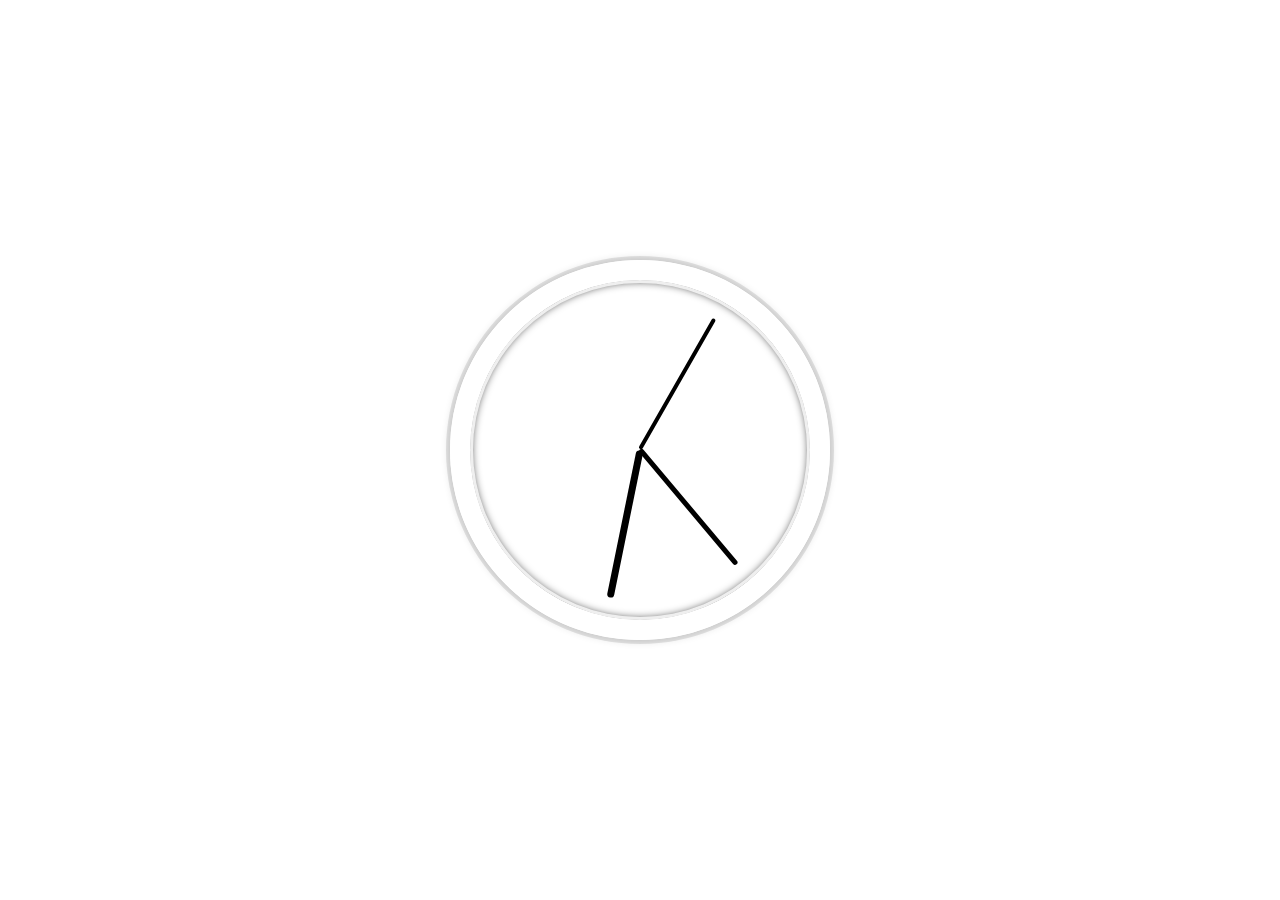
<file: clock/index.html>
<!DOCTYPE html>
<html lang="en">
<head>
  <meta charset="UTF-8">
  <title>Meagan's Clock</title>
</head>
<body>


    <div class="clock">
      <div class="clock-face">
        <div class="hand hour-hand"></div>
        <div class="hand min-hand"></div>
        <div class="hand second-hand"></div>
      </div>
    </div>


  <style>
    html {
      background-size: cover;
      font-family: 'helvetica neue';
      text-align: center;
      font-size: 10px;
    }

    body {
      background-position: center;
      background-repeat: no-repeat;
      background-size: cover;
      margin: 0;
      font-size: 2rem;
      display: flex;
      flex: 1;
      min-height: 100vh;
      align-items: center;
    }

    .clock {
      width: 30rem;
      height: 30rem;
      border: 20px solid white;
      border-radius: 50%;
      margin: 50px auto;
      position: relative;
      padding: 2rem;
      box-shadow:
        0 0 0 4px rgba(0,0,0,0.1),
        inset 0 0 0 3px #EFEFEF,
        inset 0 0 10px black,
        0 0 10px rgba(0,0,0,0.2);
    }

    .clock-face {
      position: relative;
      width: 100%;
      height: 100%;
      transform: translateY(-3px); /* account for the height of the clock hands */
    }

   .hand {
      width: 50%;
      position: absolute;
      top: 50%;
      transform-origin: 100%;
      transform: rotate(90deg);
      transition: all 0.05s;
      transition-timing-function: cubic-bezier(0.1, 2.7, 0.58, 1);
      border-radius: 10px;
      background: black;
    }

    .second-hand {
      height: 4px;
    }

    .min-hand {
      height: 5px;
    }

    .hour-hand {
      height: 7px;
    }

</style>

<script>
var currentTime = new Date().getHours();
if (7 <= currentTime && currentTime < 20) {
    if (document.body) {
        document.body.background = "https://source.unsplash.com/1600x900/?sun";
    }
}
else {
    if (document.body) {
        document.body.background = "https://source.unsplash.com/1600x900/?night";
    }
}
</script>

<script>
  const secondHand = document.querySelector('.second-hand');
  const minsHand = document.querySelector('.min-hand');
  const hourHand = document.querySelector('.hour-hand');

  function setDate() {
    const now = new Date();

    const millis = now.getMilliseconds();
    const millisDegrees = millis * (0.36 / 60)
    
    const seconds = now.getSeconds();
    const secondsDegrees = ((seconds / 60) * 360);
    secondHand.style.transform = `rotate(${millisDegrees+secondsDegrees}deg)`;

    const mins = now.getMinutes();
    const minsDegrees = ((mins / 60) * 360) + ((seconds/60)*6) + 90;
    minsHand.style.transform = `rotate(${minsDegrees}deg)`;

    const hour = now.getHours();
    const hourDegrees = ((hour / 12) * 360) + ((mins/60)*30) + 90;
    hourHand.style.transform = `rotate(${hourDegrees}deg)`;
  }

  setInterval(setDate, 1);

  setDate();

</script>
</body>
</html>
</file>
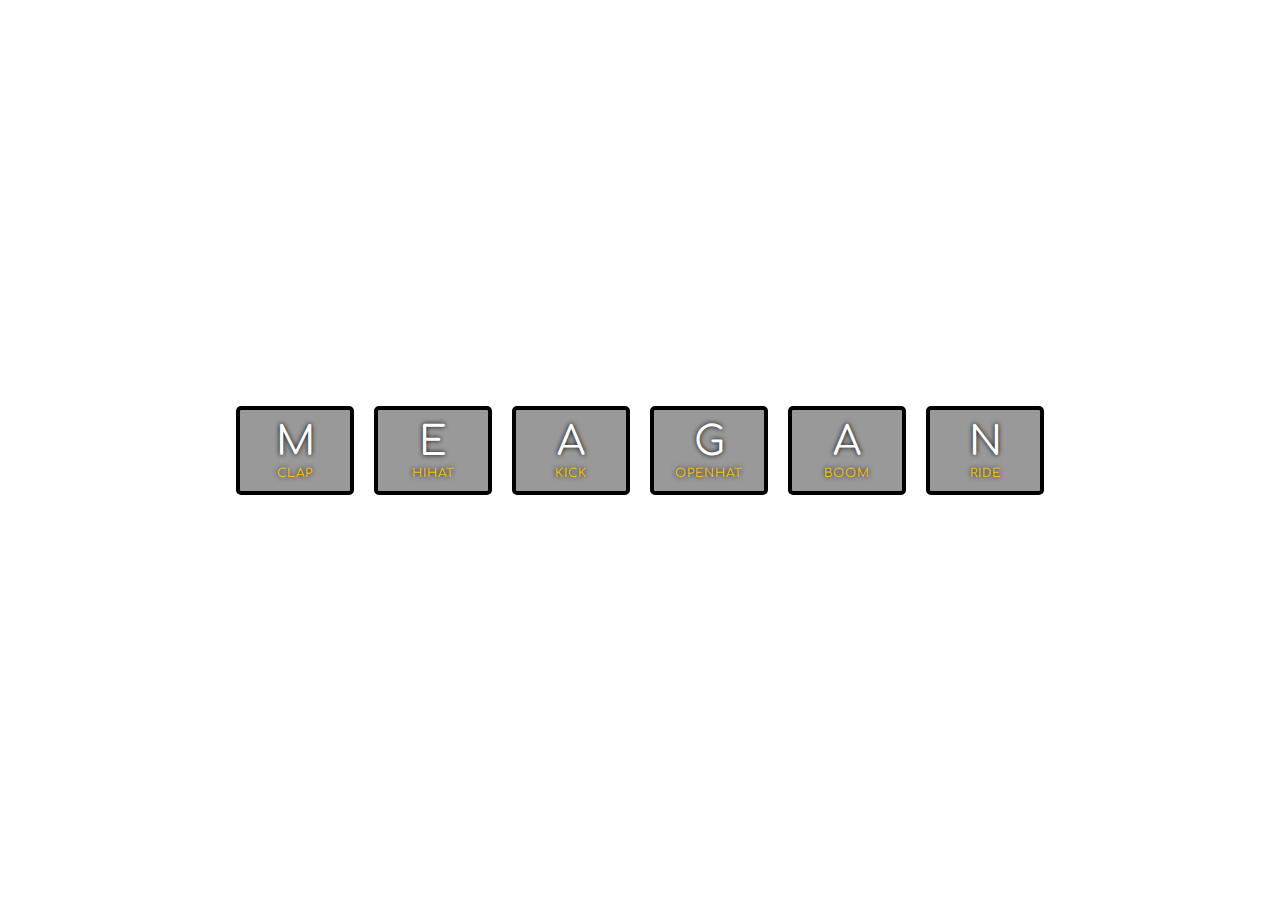
<file: drum-kit/index.html>
<!DOCTYPE html>
<html lang="en">
<head>
  <meta charset="UTF-8">
  <title>JS Drum Kit</title>
  <link rel="stylesheet" href="style.css">
  <style>@import url('https://fonts.googleapis.com/css?family=Comfortaa:300|Open+Sans&display=swap');</style>
</head>
<body>

<style>
html {
    font-size: 10px;
    background: url(https://i.imgur.com/3SqnKum.jpg) bottom center;
    background-size: cover;
  }
  
  body,html {
    margin: 0;
    padding: 0;
    font-family: Comfortaa;
  }
  
  .keys {
    display: flex;
    flex: 1;
    min-height: 100vh;
    align-items: center;
    justify-content: center;
  }
  
  .key {
    border: .4rem solid black;
    border-radius: .5rem;
    margin: 1rem;
    font-size: 1.5rem;
    padding: 1rem .5rem;
    transition: all .07s ease;
    width: 10rem;
    text-align: center;
    color: white;
    background: rgba(0,0,0,0.4);
    text-shadow: 0 0 .5rem black;
  }
  
  .playing {
    transform: scale(1.1);
    border-color: #ffc600;
    box-shadow: 0 0 1rem #ffc600;
  }
  
  kbd {
    display: block;
    font-size: 4rem;
    font-family: Comfortaa;
  }
  
  .sound {
    font-size: 1.2rem;
    text-transform: uppercase;
    letter-spacing: .1rem;
    color: #ffc600;
  }
</style>

  <div class="keys">
    <div data-key="77" class="key">
      <kbd>M</kbd>
      <span class="sound">clap</span>
    </div>
    <div data-key="69" class="key">
      <kbd>E</kbd>
      <span class="sound">hihat</span>
    </div>
    <div data-key="65" class="key">
      <kbd>A</kbd>
      <span class="sound">kick</span>
    </div>
    <div data-key="71" class="key">
      <kbd>G</kbd>
      <span class="sound">openhat</span>
    </div>
    <div data-key="65" class="key">
      <kbd>A</kbd>
      <span class="sound">boom</span>
    </div>
    <div data-key="78" class="key">
      <kbd>N</kbd>
      <span class="sound">ride</span>
    </div>
  </div>

  <audio data-key="77" src="sounds/clap.wav"></audio>
  <audio data-key="69" src="sounds/hihat.wav"></audio>
  <audio data-key="65" src="sounds/kick.wav"></audio>
  <audio data-key="71" src="sounds/openhat.wav"></audio>
  <audio data-key="65" src="sounds/boom.wav"></audio>
  <audio data-key="78" src="sounds/ride.wav"></audio>

<script>
function removeTransition(e) {
    if (e.propertyName !== 'transform') return;
    console.log(e.target.classList);
    e.target.classList.remove('playing');
  }
  function playSound(e) {
    const audio = document.querySelector(`audio[data-key="${e.keyCode}"]`);
    const key = document.querySelectorAll(`div[data-key="${e.keyCode}"]`);
    if (!audio) return;
    key.forEach(key => key.classList.add('playing'));
    audio.currentTime = 0;
    audio.play();
  }
  const keys = Array.from(document.querySelectorAll('.key'));
  keys.forEach(key => key.addEventListener('transitionend', removeTransition));
  window.addEventListener('keydown', playSound);
</script>

</body>
</html>
</file>
<file: drum-kit/style.css>
html {
    font-size: 10px;
    background: url(https://i.imgur.com/3SqnKum.jpg) bottom center;
    background-size: cover;
  }
  
  body,html {
    margin: 0;
    padding: 0;
    font-family: Comfortaa;
  }
  
  .keys {
    display: flex;
    flex: 1;
    min-height: 100vh;
    align-items: center;
    justify-content: center;
  }
  
  .key {
    border: .4rem solid black;
    border-radius: .5rem;
    margin: 1rem;
    font-size: 1.5rem;
    padding: 1rem .5rem;
    transition: all .07s ease;
    width: 10rem;
    text-align: center;
    color: white;
    background: rgba(0,0,0,0.4);
    text-shadow: 0 0 .5rem black;
  }
  
  .playing {
    transform: scale(1.1);
    border-color: #ffc600;
    box-shadow: 0 0 1rem #ffc600;
  }
  
  kbd {
    display: block;
    font-size: 4rem;
    font-family: Comfortaa;
  }
  
  .sound {
    font-size: 1.2rem;
    text-transform: uppercase;
    letter-spacing: .1rem;
    color: #ffc600;
  }
</file>
